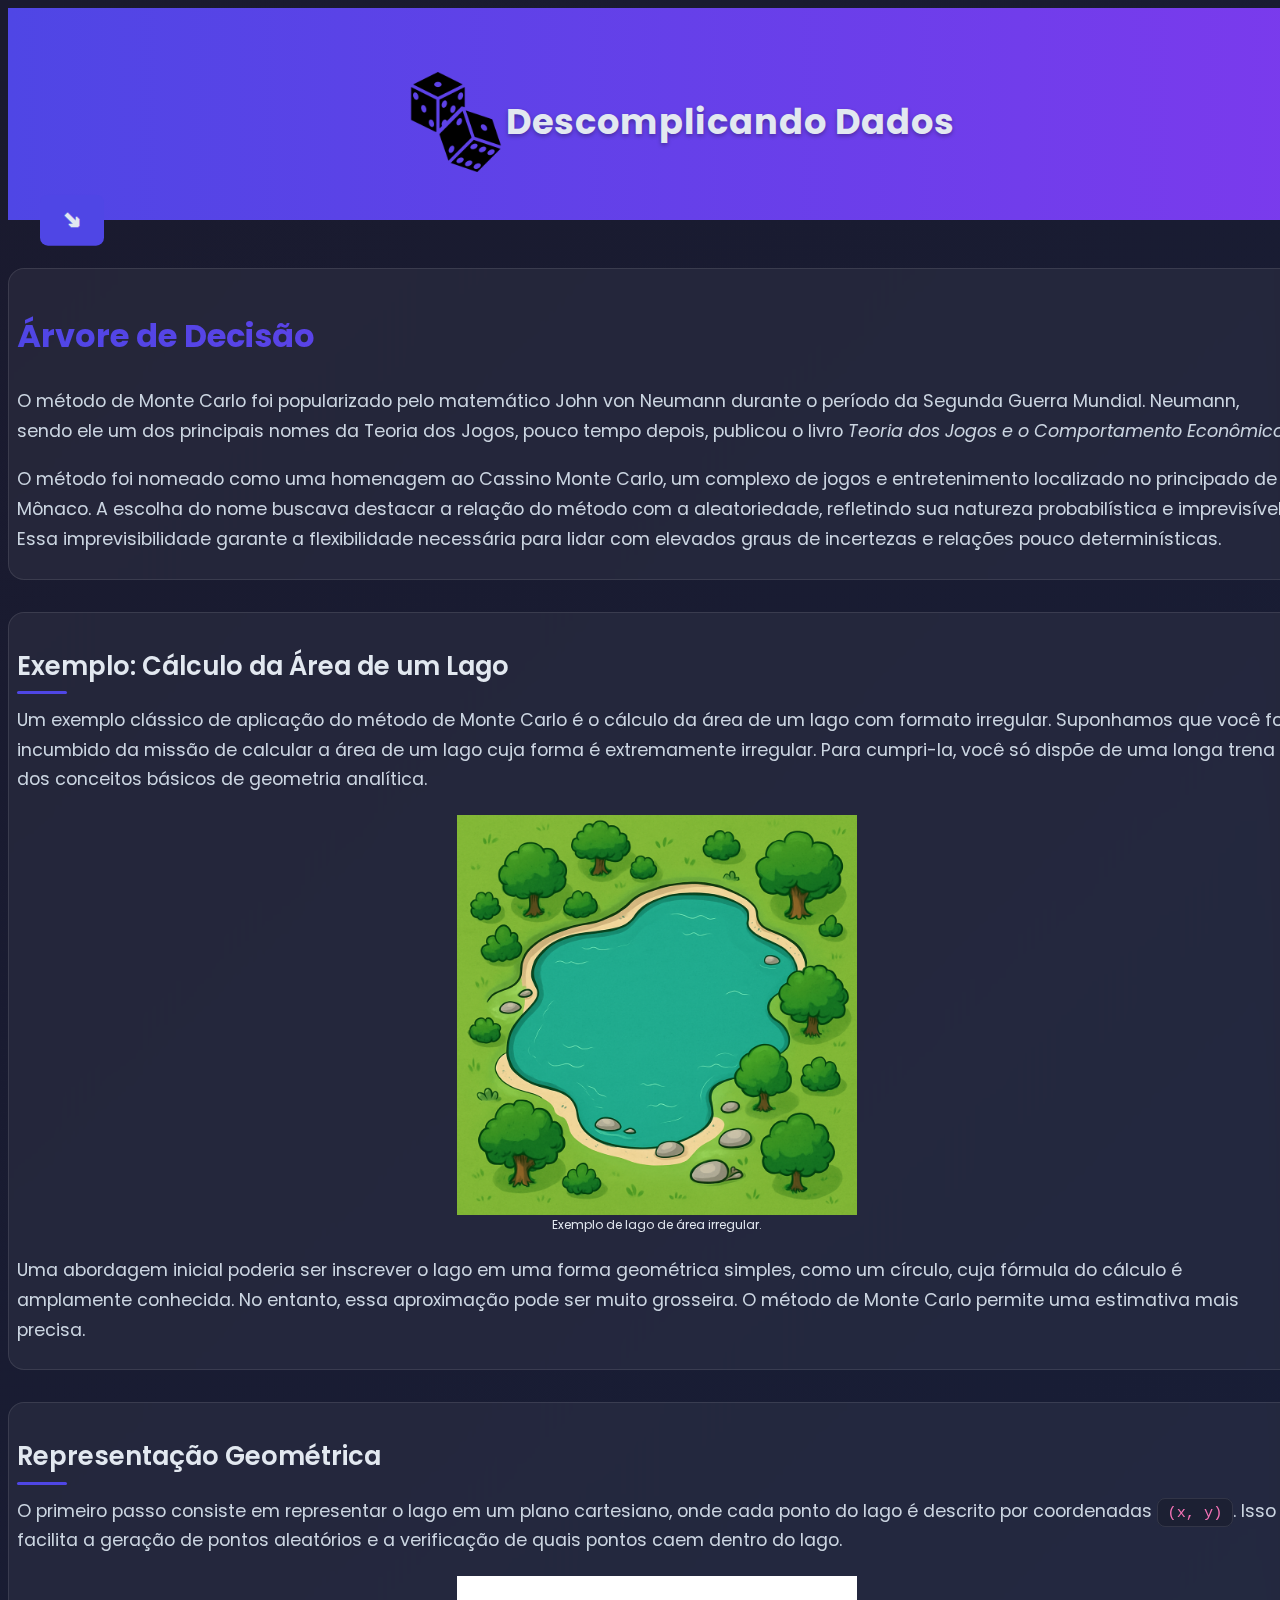
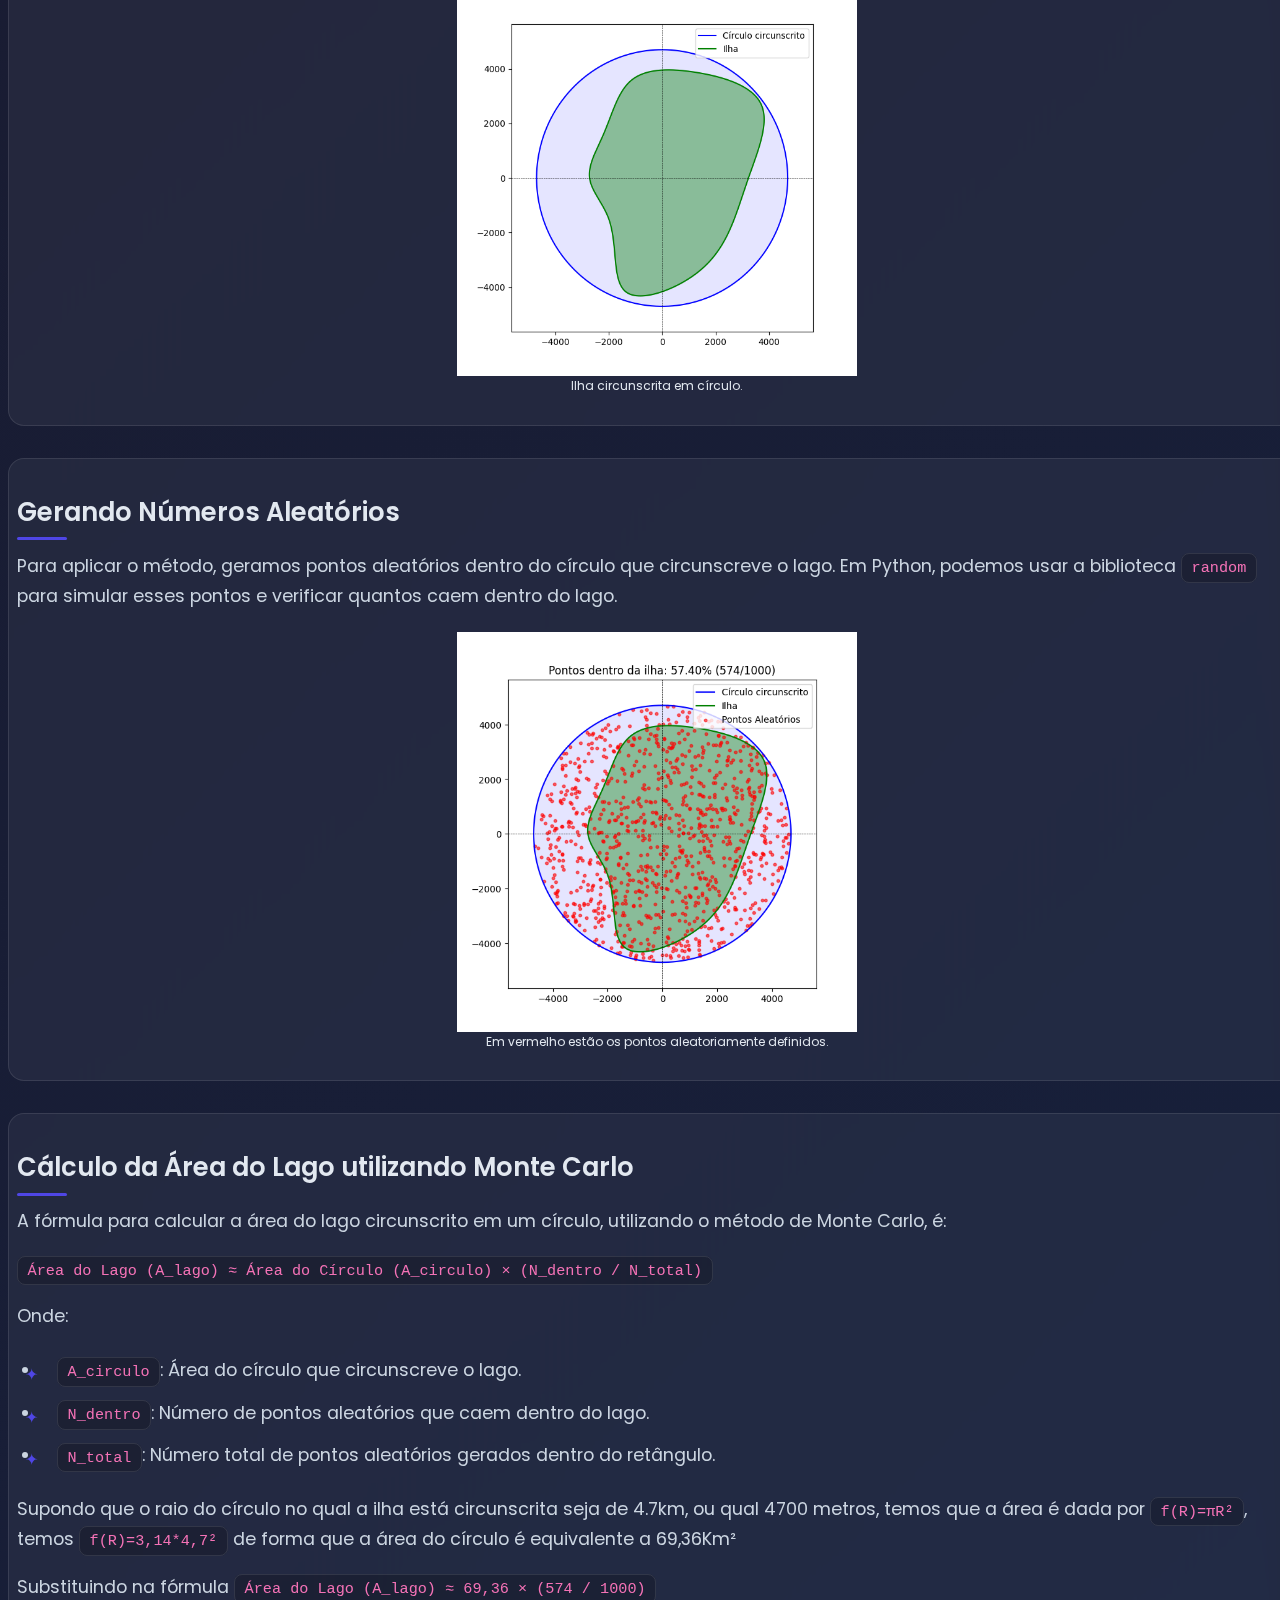
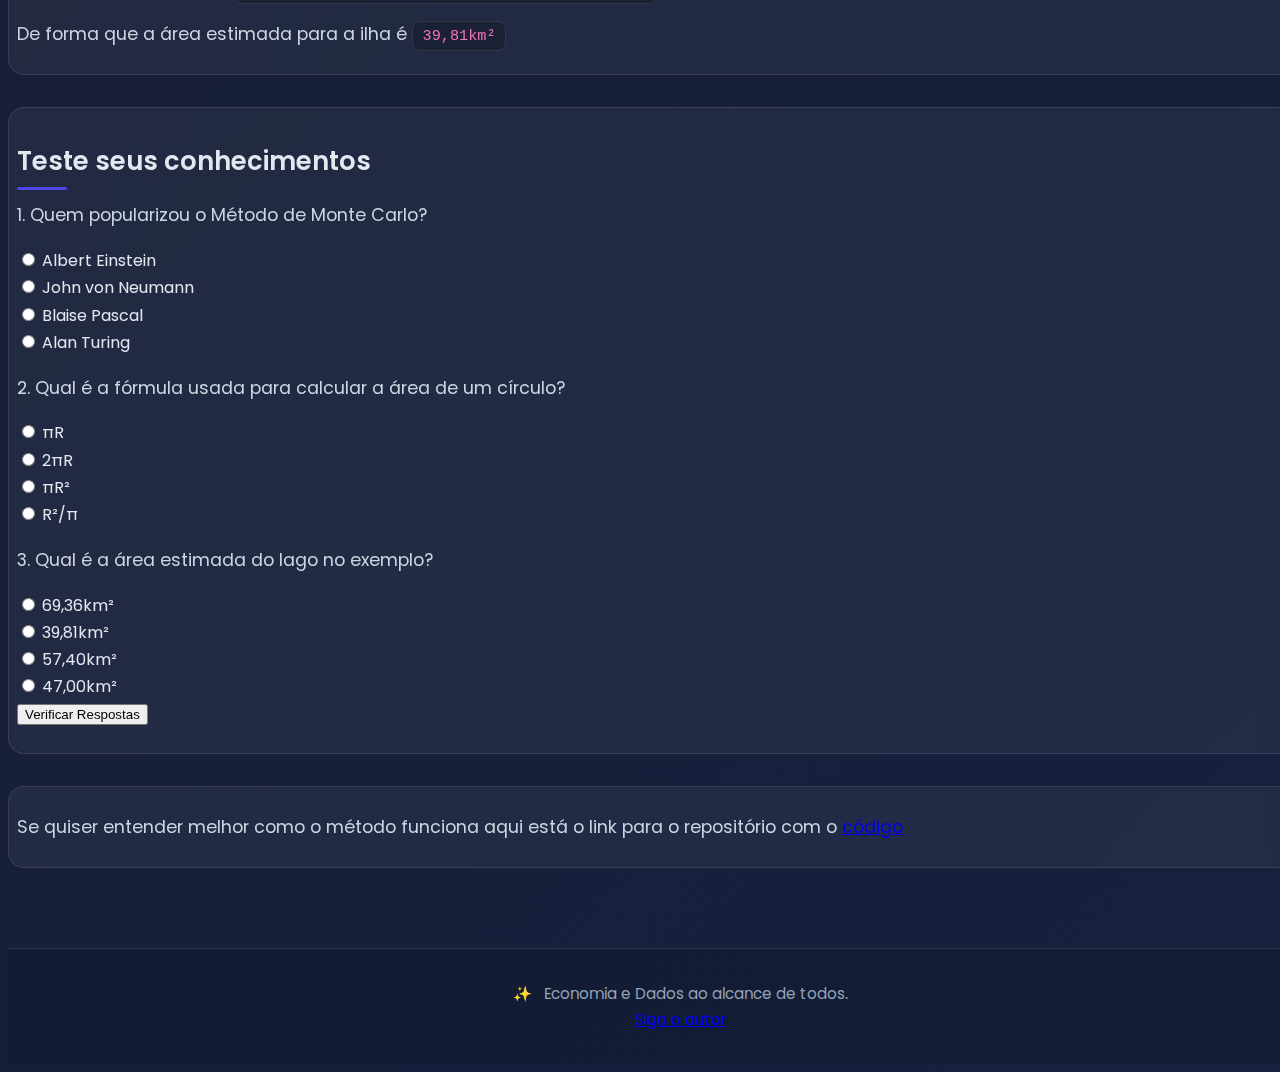
<file: dtree.html>
<!DOCTYPE html>
<html lang="en">
<head>
    <meta charset="UTF-8">
    <meta name="viewport" content="width=device-width, initial-scale=1.0">
    <title>Cálculo da Área do Lago</title>
    <link href="https://fonts.googleapis.com/css2?family=Poppins:wght@300;400;600;700&display=swap" rel="stylesheet">
<link rel="stylesheet" href="css.css">
</head>
<body>
<header>

    <div style="display: flex; justify-content: center; margin-top: 1rem;">
        <img src="img/logo/dados.png" width="100" height="100" alt="Logo">
        <div style="position: relative; top: 20px;">Descomplicando Dados</div>
    </div>
</header>
    <div style="position: relative; display: inline-block; z-index: 100;">
        <button class="chapter-btn" onclick="toggleDropdown()">🡾</button>
        <div class="dropdown" id="chapterDropdown">
	    <a href="https://mhsousa.github.io/descomplicandoDados/">Capítulo 1 - Método de Monte Carlo</a>
      <a href="https://mhsousa.github.io/descomplicandoDados/pca.html">Capítulo 2 - Principal Components Analisys (PCA)</a>
      <a href="https://mhsousa.github.io/descomplicandoDados/markov.html">Capítulo 3 - Cadeias de Markov</a>
      <a href="https://mhsousa.github.io/descomplicandoDados/dtree.html">Capítulo 4 - Árvore de Decisão</a>
      <a href="https://mhsousa.github.io/descomplicandoDados/log.html">Capítulo 5 - Regressão Logística</a>
        </div>
    </div>


<div class="container">
        <div class="card">
            <h3>Árvore de Decisão</h3>
            <p>O método de Monte Carlo foi popularizado pelo matemático John von Neumann durante o período da Segunda Guerra Mundial. Neumann, sendo ele um dos principais nomes da Teoria dos Jogos, pouco tempo depois, publicou o livro <em>Teoria dos Jogos e o Comportamento Econômico</em>.</p>
            <p>O método foi nomeado como uma homenagem ao Cassino Monte Carlo, um complexo de jogos e entretenimento localizado no principado de Mônaco. A escolha do nome buscava destacar a relação do método com a aleatoriedade, refletindo sua natureza probabilística e imprevisível. Essa imprevisibilidade garante a flexibilidade necessária para lidar com elevados graus de incertezas e relações pouco determinísticas.</p>
        </div>
        <div class="card">
            <h4>Exemplo: Cálculo da Área de um Lago</h4>
            <p>Um exemplo clássico de aplicação do método de Monte Carlo é o cálculo da área de um lago com formato irregular. Suponhamos que você foi incumbido da missão de calcular a área de um lago cuja forma é extremamente irregular. Para cumpri-la, você só dispõe de uma longa trena e dos conceitos básicos de geometria analítica. </p>
	<div class="imagecontainer">
		<img src="img/cap1_montecarlo/img1.png" width="400" height="400" alt="Logo">
	        <figcaption>Exemplo de lago de área irregular.</figcaption>
	</div>
            <p>Uma abordagem inicial poderia ser inscrever o lago em uma forma geométrica simples, como um círculo, cuja fórmula do cálculo é amplamente conhecida. No entanto, essa aproximação pode ser muito grosseira. O método de Monte Carlo permite uma estimativa mais precisa.</p>
        </div>
        <div class="card">
            <h4>Representação Geométrica</h4>
            <p>O primeiro passo consiste em representar o lago em um plano cartesiano, onde cada ponto do lago é descrito por coordenadas <code>(x, y)</code>. Isso facilita a geração de pontos aleatórios e a verificação de quais pontos caem dentro do lago.</p>
	<div class="imagecontainer">
		<img src="img/cap1_montecarlo/img2.png" width="400" height="400" alt="Logo">
	        <figcaption>Ilha circunscrita em círculo.</figcaption>
	</div>
        </div>
        <div class="card">
            <h4>Gerando Números Aleatórios</h4>
            <p>Para aplicar o método, geramos pontos aleatórios dentro do círculo que circunscreve o lago. Em Python, podemos usar a biblioteca <code>random</code> para simular esses pontos e verificar quantos caem dentro do lago.</p>
            <div class="imagecontainer">
		<img src="img/cap1_montecarlo/img3.png" width="400" height="400" alt="Logo">
	        <figcaption>Em vermelho estão os pontos aleatoriamente definidos.</figcaption>
		</div>

        </div>
        <div class="card">
            <h4>Cálculo da Área do Lago utilizando Monte Carlo</h4>
            <p>A fórmula para calcular a área do lago circunscrito em um círculo, utilizando o método de Monte Carlo, é:</p>
            <p>
                <code>Área do Lago (A_lago) ≈ Área do Círculo (A_circulo) × (N_dentro / N_total)</code>
            </p>
            <p>Onde:</p>
            <ul>
                <li><code>A_circulo</code>: Área do círculo que circunscreve o lago.</li>
                <li><code>N_dentro</code>: Número de pontos aleatórios que caem dentro do lago.</li>
                <li><code>N_total</code>: Número total de pontos aleatórios gerados dentro do retângulo.</li>
            </ul>
	    	<p>Supondo que o raio do círculo no qual a ilha está circunscrita seja de 4.7km, ou qual 4700 metros, temos que a área é dada por <code>f(R)=πR²</code>, temos <code>f(R)=3,14*4,7²</code> de forma que a área do círculo é equivalente a  69,36Km²</p>
		<p>Substituindo na fórmula <code>Área do Lago (A_lago) ≈ 69,36 × (574 / 1000)</code></p>
		<p>De forma que a área estimada para a ilha é <code>39,81km²</code></p>
        </div>
	        <!-- Quiz Section -->
        <div class="card">
            <h4>Teste seus conhecimentos</h4>
            <form id="quizForm">
                <div>
                    <p style="text-indent:0em;">1. Quem popularizou o Método de Monte Carlo?</p>
                    <label><input type="radio" name="q1" value="a"> Albert Einstein</label><br>
                    <label><input type="radio" name="q1" value="b"> John von Neumann</label><br>
                    <label><input type="radio" name="q1" value="c"> Blaise Pascal</label><br>
                    <label><input type="radio" name="q1" value="d"> Alan Turing</label>
                </div>
                <div>
                    <p style="text-indent:0em;">2. Qual é a fórmula usada para calcular a área de um círculo?</p>
                    <label><input type="radio" name="q2" value="a"> πR</label><br>
                    <label><input type="radio" name="q2" value="b"> 2πR</label><br>
                    <label><input type="radio" name="q2" value="c"> πR²</label><br>
                    <label><input type="radio" name="q2" value="d"> R²/π</label>
                </div>
                <div>
                    <p style="text-indent:0em;">3. Qual é a área estimada do lago no exemplo?</p>
                    <label><input type="radio" name="q3" value="a"> 69,36km²</label><br>
                    <label><input type="radio" name="q3" value="b"> 39,81km²</label><br>
                    <label><input type="radio" name="q3" value="c"> 57,40km²</label><br>
                    <label><input type="radio" name="q3" value="d"> 47,00km²</label>
                </div>
                <button type="button" onclick="checkAnswers()">Verificar Respostas</button>
            </form>
            <p id="quizResult"></p>
        </div>
<div class="card">
     
	<div>
	<p>Se quiser entender melhor como o método funciona aqui está o link para o repositório com o <a href="https://github.com/mhsousa/monteCarlo/tree/main"> código</a></p>
	</div>
        
</div>
    </div>
    <footer>
       Economia e Dados ao alcance de todos.
<div><a href="https://www.linkedin.com/in/mariohenrique97/">Siga o autor</a></div>
    </footer>
</body>
    <script>
       function toggleDropdown() {
    const dropdown = document.getElementById('chapterDropdown');
    dropdown.classList.toggle('active');
}

// Fechar o dropdown ao clicar fora
document.addEventListener('click', function(event) {
    const dropdown = document.getElementById('chapterDropdown');
    const button = document.querySelector('.chapter-btn');
    if (!dropdown.contains(event.target) && !button.contains(event.target)) {
        dropdown.classList.remove('active');
    }
});
 // Função para verificar respostas do quiz
    function checkAnswers() {
        const answers = {
            q1: 'b',
            q2: 'c',
            q3: 'b'
        };

        let score = 0;

        for (let question in answers) {
            const userAnswer = document.querySelector(`input[name="${question}"]:checked`);
            if (userAnswer && userAnswer.value === answers[question]) {
                score++;
            }
        }

        document.getElementById('quizResult').textContent = `Você acertou ${score} de 3 perguntas.`;
    }
    </script>
</html>
</file>
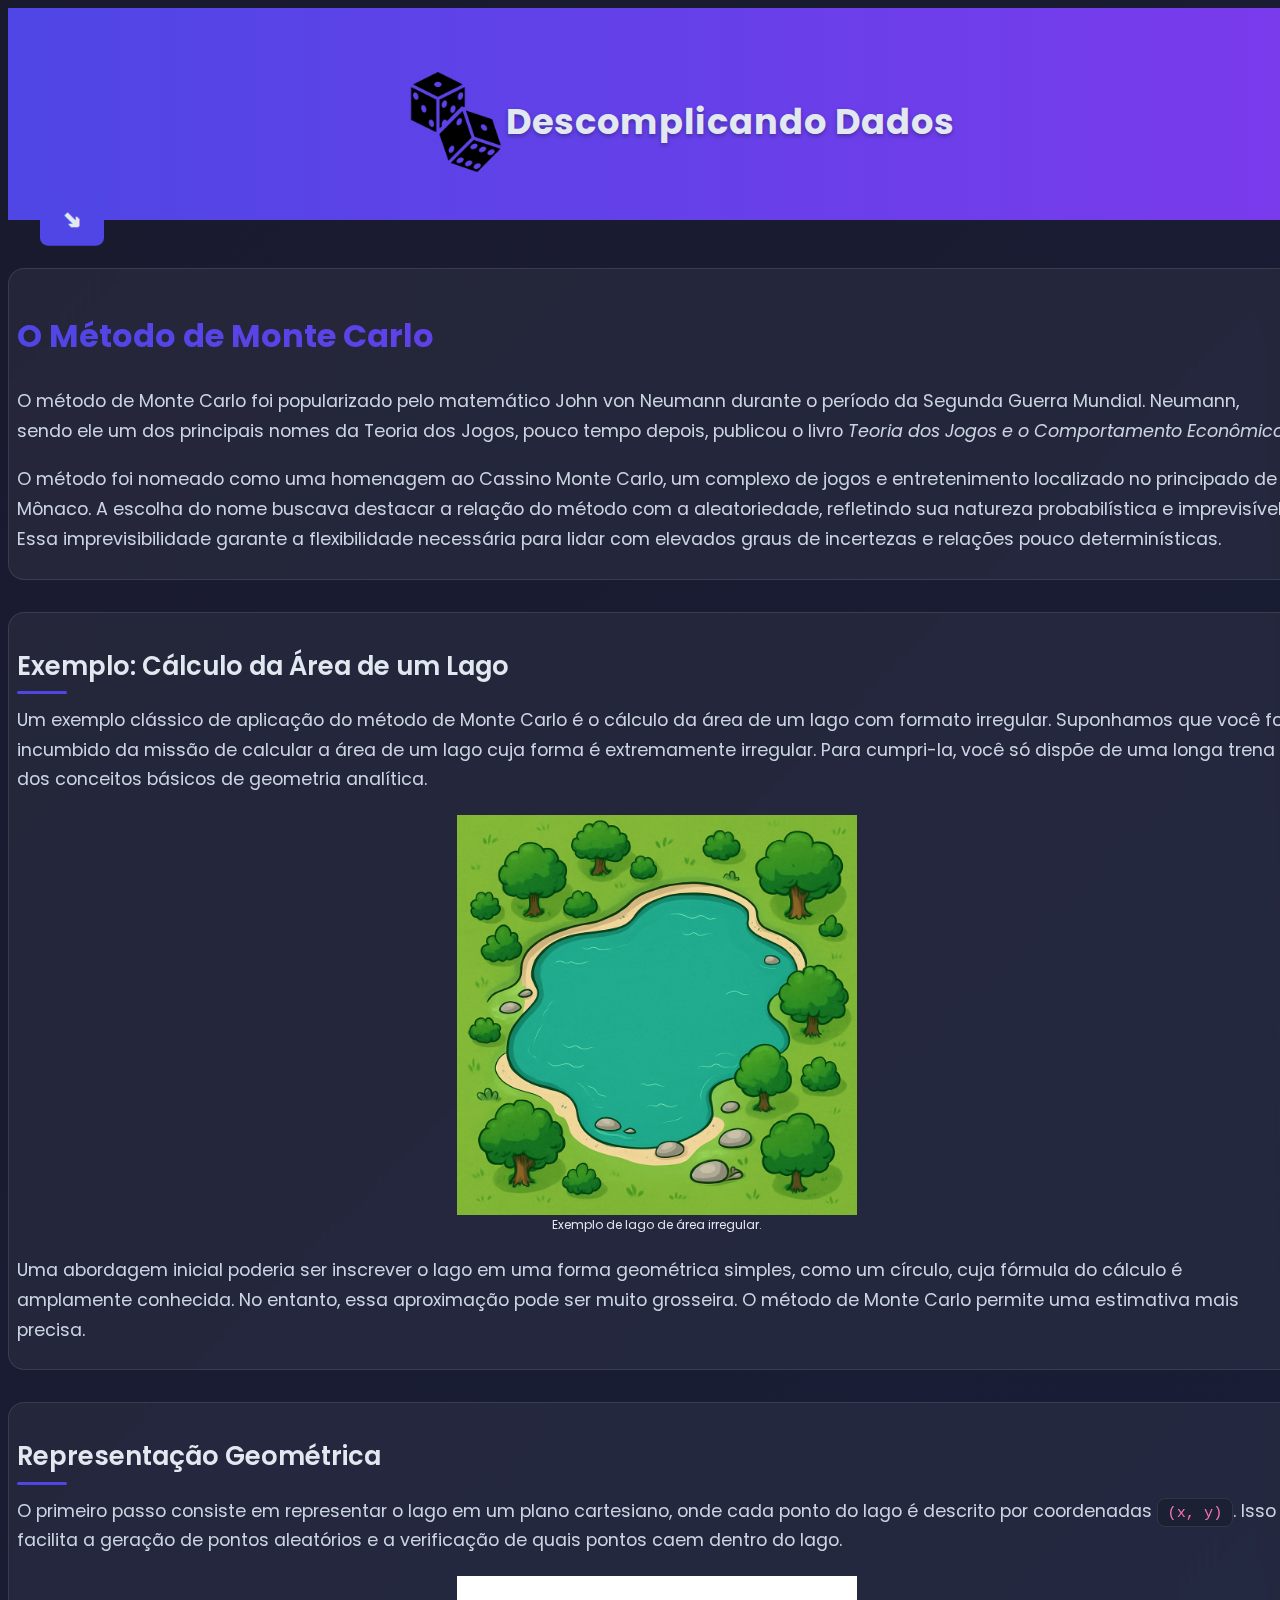
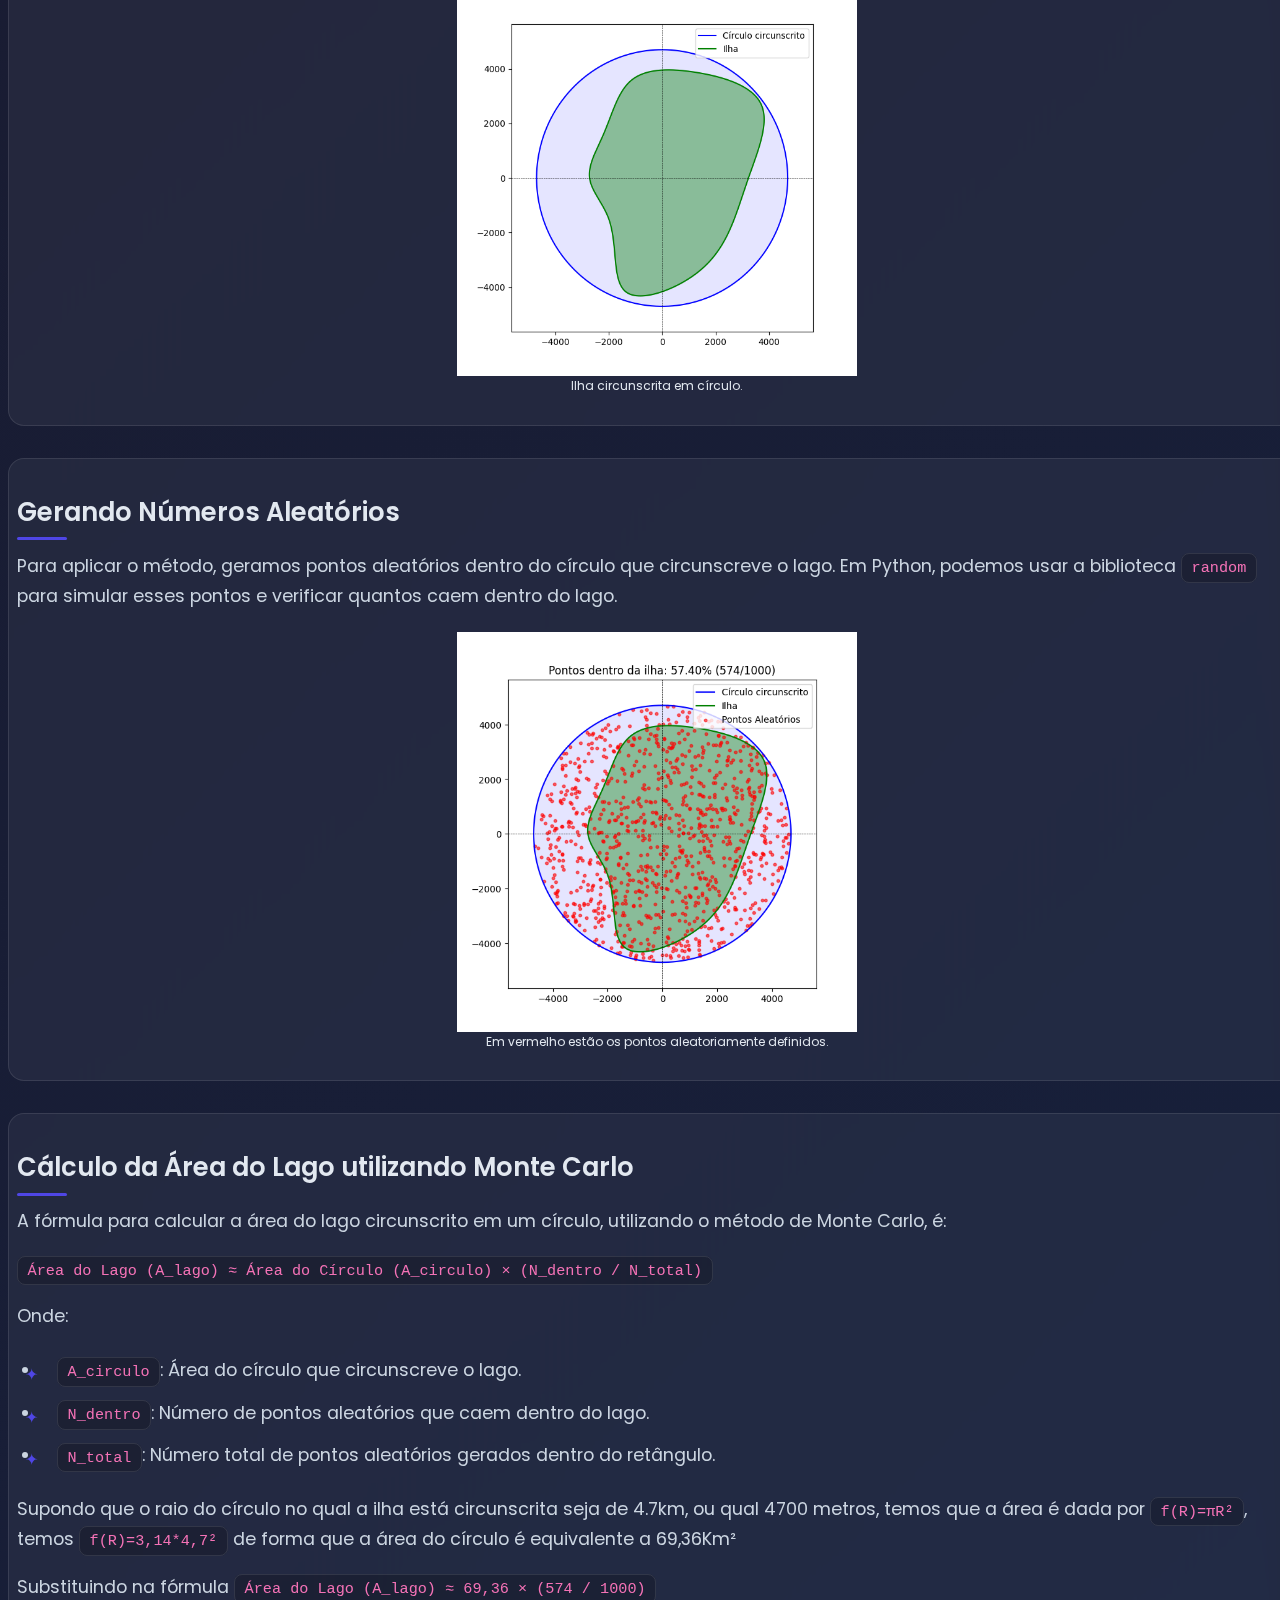
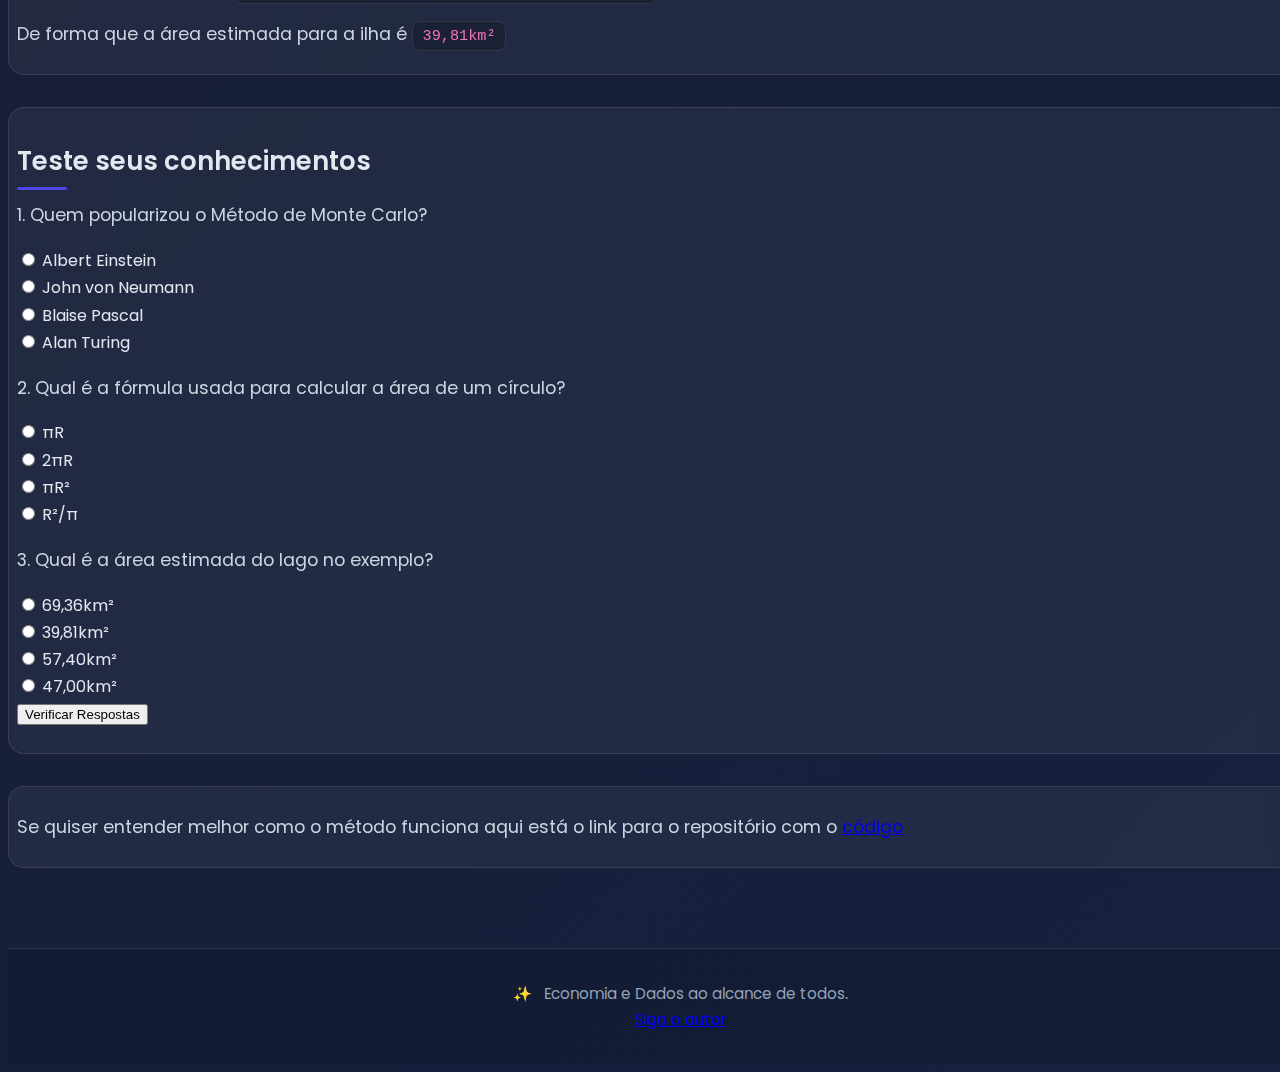
<file: log.html>
<!DOCTYPE html>
<html lang="en">
<head>
    <meta charset="UTF-8">
    <meta name="viewport" content="width=device-width, initial-scale=1.0">
    <title>Cálculo da Área do Lago</title>
    <link href="https://fonts.googleapis.com/css2?family=Poppins:wght@300;400;600;700&display=swap" rel="stylesheet">
<link rel="stylesheet" href="css.css">
</head>
<body>
<header>

    <div style="display: flex; justify-content: center; margin-top: 1rem;">
        <img src="img/logo/dados.png" width="100" height="100" alt="Logo">
        <div style="position: relative; top: 20px;">Descomplicando Dados</div>
    </div>
</header>
    <div style="position: relative; display: inline-block; z-index: 100;">
        <button class="chapter-btn" onclick="toggleDropdown()">🡾</button>
        <div class="dropdown" id="chapterDropdown">
	    <a href="https://mhsousa.github.io/descomplicandoDados/">Capítulo 1 - Método de Monte Carlo</a>
      <a href="https://mhsousa.github.io/descomplicandoDados/pca.html">Capítulo 2 - Principal Components Analisys (PCA)</a>
      <a href="https://mhsousa.github.io/descomplicandoDados/markov.html">Capítulo 3 - Cadeias de Markov</a>
      <a href="https://mhsousa.github.io/descomplicandoDados/dtree.html">Capítulo 4 - Árvore de Decisão</a>
      <a href="https://mhsousa.github.io/descomplicandoDados/log.html">Capítulo 5 - Regressão Logística</a>
        </div>
    </div>


<div class="container">
        <div class="card">
            <h3>O Método de Monte Carlo</h3>
            <p>O método de Monte Carlo foi popularizado pelo matemático John von Neumann durante o período da Segunda Guerra Mundial. Neumann, sendo ele um dos principais nomes da Teoria dos Jogos, pouco tempo depois, publicou o livro <em>Teoria dos Jogos e o Comportamento Econômico</em>.</p>
            <p>O método foi nomeado como uma homenagem ao Cassino Monte Carlo, um complexo de jogos e entretenimento localizado no principado de Mônaco. A escolha do nome buscava destacar a relação do método com a aleatoriedade, refletindo sua natureza probabilística e imprevisível. Essa imprevisibilidade garante a flexibilidade necessária para lidar com elevados graus de incertezas e relações pouco determinísticas.</p>
        </div>
        <div class="card">
            <h4>Exemplo: Cálculo da Área de um Lago</h4>
            <p>Um exemplo clássico de aplicação do método de Monte Carlo é o cálculo da área de um lago com formato irregular. Suponhamos que você foi incumbido da missão de calcular a área de um lago cuja forma é extremamente irregular. Para cumpri-la, você só dispõe de uma longa trena e dos conceitos básicos de geometria analítica. </p>
	<div class="imagecontainer">
		<img src="img/cap1_montecarlo/img1.png" width="400" height="400" alt="Logo">
	        <figcaption>Exemplo de lago de área irregular.</figcaption>
	</div>
            <p>Uma abordagem inicial poderia ser inscrever o lago em uma forma geométrica simples, como um círculo, cuja fórmula do cálculo é amplamente conhecida. No entanto, essa aproximação pode ser muito grosseira. O método de Monte Carlo permite uma estimativa mais precisa.</p>
        </div>
        <div class="card">
            <h4>Representação Geométrica</h4>
            <p>O primeiro passo consiste em representar o lago em um plano cartesiano, onde cada ponto do lago é descrito por coordenadas <code>(x, y)</code>. Isso facilita a geração de pontos aleatórios e a verificação de quais pontos caem dentro do lago.</p>
	<div class="imagecontainer">
		<img src="img/cap1_montecarlo/img2.png" width="400" height="400" alt="Logo">
	        <figcaption>Ilha circunscrita em círculo.</figcaption>
	</div>
        </div>
        <div class="card">
            <h4>Gerando Números Aleatórios</h4>
            <p>Para aplicar o método, geramos pontos aleatórios dentro do círculo que circunscreve o lago. Em Python, podemos usar a biblioteca <code>random</code> para simular esses pontos e verificar quantos caem dentro do lago.</p>
            <div class="imagecontainer">
		<img src="img/cap1_montecarlo/img3.png" width="400" height="400" alt="Logo">
	        <figcaption>Em vermelho estão os pontos aleatoriamente definidos.</figcaption>
		</div>

        </div>
        <div class="card">
            <h4>Cálculo da Área do Lago utilizando Monte Carlo</h4>
            <p>A fórmula para calcular a área do lago circunscrito em um círculo, utilizando o método de Monte Carlo, é:</p>
            <p>
                <code>Área do Lago (A_lago) ≈ Área do Círculo (A_circulo) × (N_dentro / N_total)</code>
            </p>
            <p>Onde:</p>
            <ul>
                <li><code>A_circulo</code>: Área do círculo que circunscreve o lago.</li>
                <li><code>N_dentro</code>: Número de pontos aleatórios que caem dentro do lago.</li>
                <li><code>N_total</code>: Número total de pontos aleatórios gerados dentro do retângulo.</li>
            </ul>
	    	<p>Supondo que o raio do círculo no qual a ilha está circunscrita seja de 4.7km, ou qual 4700 metros, temos que a área é dada por <code>f(R)=πR²</code>, temos <code>f(R)=3,14*4,7²</code> de forma que a área do círculo é equivalente a  69,36Km²</p>
		<p>Substituindo na fórmula <code>Área do Lago (A_lago) ≈ 69,36 × (574 / 1000)</code></p>
		<p>De forma que a área estimada para a ilha é <code>39,81km²</code></p>
        </div>
	        <!-- Quiz Section -->
        <div class="card">
            <h4>Teste seus conhecimentos</h4>
            <form id="quizForm">
                <div>
                    <p style="text-indent:0em;">1. Quem popularizou o Método de Monte Carlo?</p>
                    <label><input type="radio" name="q1" value="a"> Albert Einstein</label><br>
                    <label><input type="radio" name="q1" value="b"> John von Neumann</label><br>
                    <label><input type="radio" name="q1" value="c"> Blaise Pascal</label><br>
                    <label><input type="radio" name="q1" value="d"> Alan Turing</label>
                </div>
                <div>
                    <p style="text-indent:0em;">2. Qual é a fórmula usada para calcular a área de um círculo?</p>
                    <label><input type="radio" name="q2" value="a"> πR</label><br>
                    <label><input type="radio" name="q2" value="b"> 2πR</label><br>
                    <label><input type="radio" name="q2" value="c"> πR²</label><br>
                    <label><input type="radio" name="q2" value="d"> R²/π</label>
                </div>
                <div>
                    <p style="text-indent:0em;">3. Qual é a área estimada do lago no exemplo?</p>
                    <label><input type="radio" name="q3" value="a"> 69,36km²</label><br>
                    <label><input type="radio" name="q3" value="b"> 39,81km²</label><br>
                    <label><input type="radio" name="q3" value="c"> 57,40km²</label><br>
                    <label><input type="radio" name="q3" value="d"> 47,00km²</label>
                </div>
                <button type="button" onclick="checkAnswers()">Verificar Respostas</button>
            </form>
            <p id="quizResult"></p>
        </div>
<div class="card">
     
	<div>
	<p>Se quiser entender melhor como o método funciona aqui está o link para o repositório com o <a href="https://github.com/mhsousa/monteCarlo/tree/main"> código</a></p>
	</div>
        
</div>
    </div>
    <footer>
       Economia e Dados ao alcance de todos.
<div><a href="https://www.linkedin.com/in/mariohenrique97/">Siga o autor</a></div>
    </footer>
</body>
    <script>
       function toggleDropdown() {
    const dropdown = document.getElementById('chapterDropdown');
    dropdown.classList.toggle('active');
}

// Fechar o dropdown ao clicar fora
document.addEventListener('click', function(event) {
    const dropdown = document.getElementById('chapterDropdown');
    const button = document.querySelector('.chapter-btn');
    if (!dropdown.contains(event.target) && !button.contains(event.target)) {
        dropdown.classList.remove('active');
    }
});
 // Função para verificar respostas do quiz
    function checkAnswers() {
        const answers = {
            q1: 'b',
            q2: 'c',
            q3: 'b'
        };

        let score = 0;

        for (let question in answers) {
            const userAnswer = document.querySelector(`input[name="${question}"]:checked`);
            if (userAnswer && userAnswer.value === answers[question]) {
                score++;
            }
        }

        document.getElementById('quizResult').textContent = `Você acertou ${score} de 3 perguntas.`;
    }
    </script>
</html>
</file>
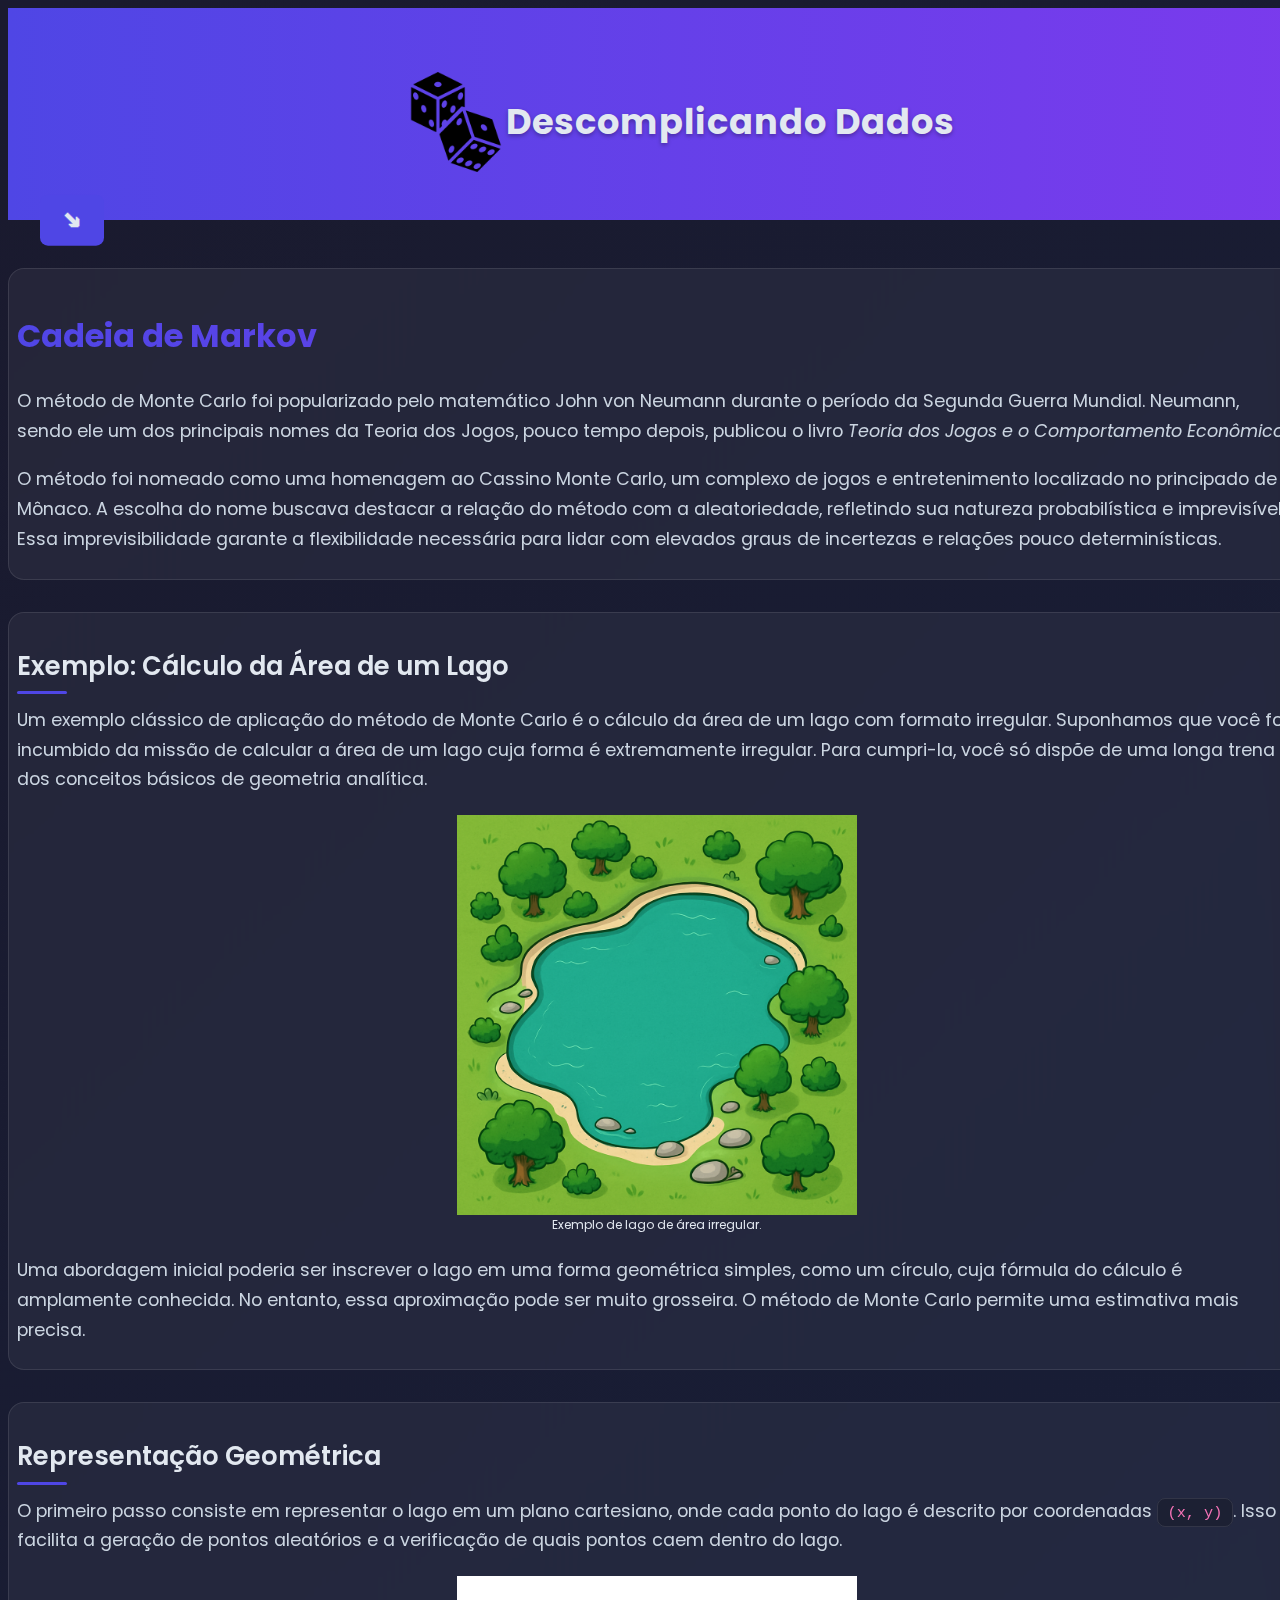
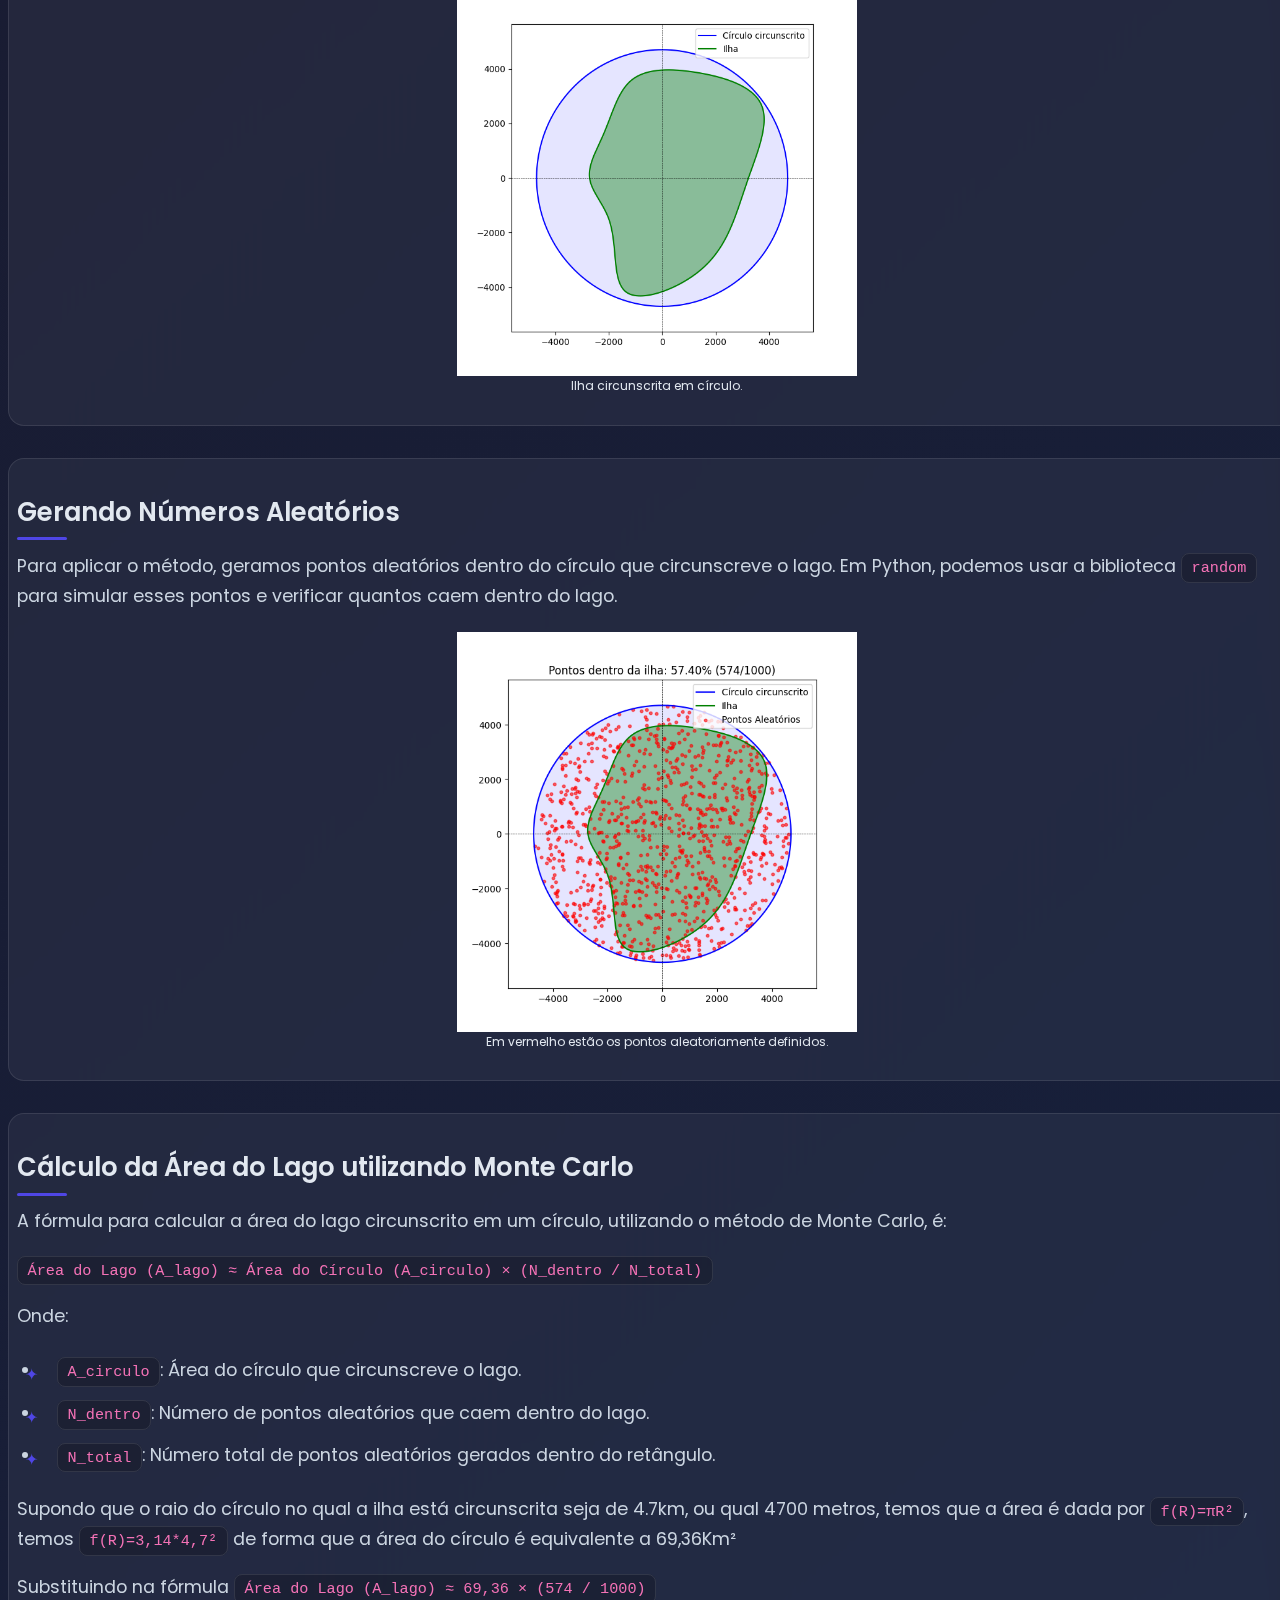
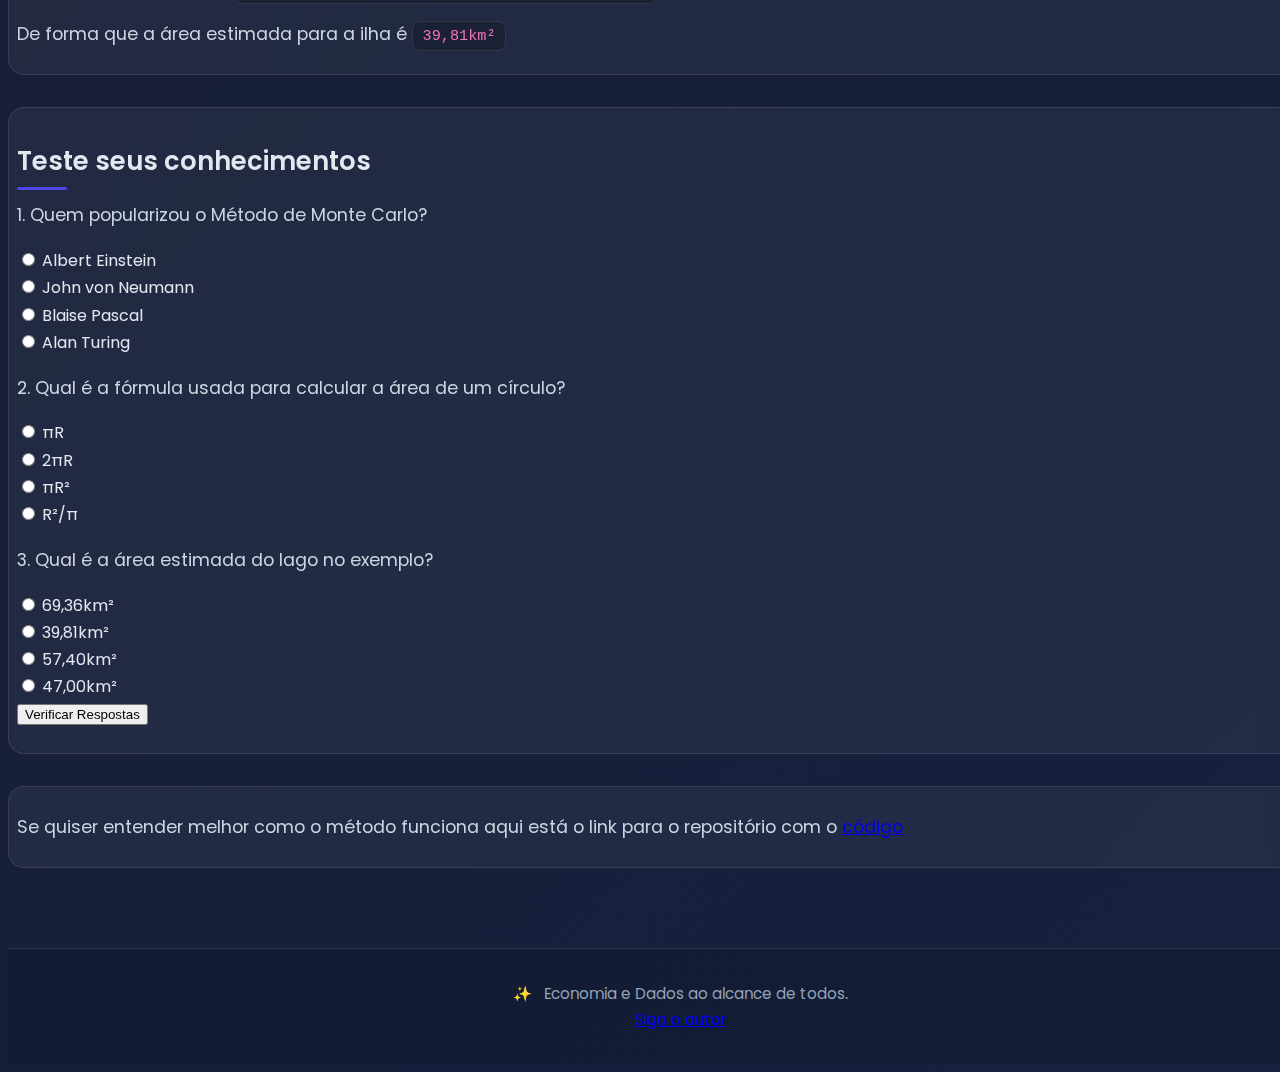
<file: markov.html>
<!DOCTYPE html>
<html lang="en">
<head>
    <meta charset="UTF-8">
    <meta name="viewport" content="width=device-width, initial-scale=1.0">
    <title>Cálculo da Área do Lago</title>
    <link href="https://fonts.googleapis.com/css2?family=Poppins:wght@300;400;600;700&display=swap" rel="stylesheet">
<link rel="stylesheet" href="css.css">
</head>
<body>
<header>

    <div style="display: flex; justify-content: center; margin-top: 1rem;">
        <img src="img/logo/dados.png" width="100" height="100" alt="Logo">
        <div style="position: relative; top: 20px;">Descomplicando Dados</div>
    </div>
</header>
    <div style="position: relative; display: inline-block; z-index: 100;">
        <button class="chapter-btn" onclick="toggleDropdown()">🡾</button>
        <div class="dropdown" id="chapterDropdown">
	    <a href="https://mhsousa.github.io/descomplicandoDados/">Capítulo 1 - Método de Monte Carlo</a>
      <a href="https://mhsousa.github.io/descomplicandoDados/pca.html">Capítulo 2 - Principal Components Analisys (PCA)</a>
      <a href="https://mhsousa.github.io/descomplicandoDados/markov.html">Capítulo 3 - Cadeias de Markov</a>
      <a href="https://mhsousa.github.io/descomplicandoDados/dtree.html">Capítulo 4 - Árvore de Decisão</a>
      <a href="https://mhsousa.github.io/descomplicandoDados/log.html">Capítulo 5 - Regressão Logística</a>
        </div>
    </div>


<div class="container">
        <div class="card">
            <h3>Cadeia de Markov</h3>
            <p>O método de Monte Carlo foi popularizado pelo matemático John von Neumann durante o período da Segunda Guerra Mundial. Neumann, sendo ele um dos principais nomes da Teoria dos Jogos, pouco tempo depois, publicou o livro <em>Teoria dos Jogos e o Comportamento Econômico</em>.</p>
            <p>O método foi nomeado como uma homenagem ao Cassino Monte Carlo, um complexo de jogos e entretenimento localizado no principado de Mônaco. A escolha do nome buscava destacar a relação do método com a aleatoriedade, refletindo sua natureza probabilística e imprevisível. Essa imprevisibilidade garante a flexibilidade necessária para lidar com elevados graus de incertezas e relações pouco determinísticas.</p>
        </div>
        <div class="card">
            <h4>Exemplo: Cálculo da Área de um Lago</h4>
            <p>Um exemplo clássico de aplicação do método de Monte Carlo é o cálculo da área de um lago com formato irregular. Suponhamos que você foi incumbido da missão de calcular a área de um lago cuja forma é extremamente irregular. Para cumpri-la, você só dispõe de uma longa trena e dos conceitos básicos de geometria analítica. </p>
	<div class="imagecontainer">
		<img src="img/cap1_montecarlo/img1.png" width="400" height="400" alt="Logo">
	        <figcaption>Exemplo de lago de área irregular.</figcaption>
	</div>
            <p>Uma abordagem inicial poderia ser inscrever o lago em uma forma geométrica simples, como um círculo, cuja fórmula do cálculo é amplamente conhecida. No entanto, essa aproximação pode ser muito grosseira. O método de Monte Carlo permite uma estimativa mais precisa.</p>
        </div>
        <div class="card">
            <h4>Representação Geométrica</h4>
            <p>O primeiro passo consiste em representar o lago em um plano cartesiano, onde cada ponto do lago é descrito por coordenadas <code>(x, y)</code>. Isso facilita a geração de pontos aleatórios e a verificação de quais pontos caem dentro do lago.</p>
	<div class="imagecontainer">
		<img src="img/cap1_montecarlo/img2.png" width="400" height="400" alt="Logo">
	        <figcaption>Ilha circunscrita em círculo.</figcaption>
	</div>
        </div>
        <div class="card">
            <h4>Gerando Números Aleatórios</h4>
            <p>Para aplicar o método, geramos pontos aleatórios dentro do círculo que circunscreve o lago. Em Python, podemos usar a biblioteca <code>random</code> para simular esses pontos e verificar quantos caem dentro do lago.</p>
            <div class="imagecontainer">
		<img src="img/cap1_montecarlo/img3.png" width="400" height="400" alt="Logo">
	        <figcaption>Em vermelho estão os pontos aleatoriamente definidos.</figcaption>
		</div>

        </div>
        <div class="card">
            <h4>Cálculo da Área do Lago utilizando Monte Carlo</h4>
            <p>A fórmula para calcular a área do lago circunscrito em um círculo, utilizando o método de Monte Carlo, é:</p>
            <p>
                <code>Área do Lago (A_lago) ≈ Área do Círculo (A_circulo) × (N_dentro / N_total)</code>
            </p>
            <p>Onde:</p>
            <ul>
                <li><code>A_circulo</code>: Área do círculo que circunscreve o lago.</li>
                <li><code>N_dentro</code>: Número de pontos aleatórios que caem dentro do lago.</li>
                <li><code>N_total</code>: Número total de pontos aleatórios gerados dentro do retângulo.</li>
            </ul>
	    	<p>Supondo que o raio do círculo no qual a ilha está circunscrita seja de 4.7km, ou qual 4700 metros, temos que a área é dada por <code>f(R)=πR²</code>, temos <code>f(R)=3,14*4,7²</code> de forma que a área do círculo é equivalente a  69,36Km²</p>
		<p>Substituindo na fórmula <code>Área do Lago (A_lago) ≈ 69,36 × (574 / 1000)</code></p>
		<p>De forma que a área estimada para a ilha é <code>39,81km²</code></p>
        </div>
	        <!-- Quiz Section -->
        <div class="card">
            <h4>Teste seus conhecimentos</h4>
            <form id="quizForm">
                <div>
                    <p style="text-indent:0em;">1. Quem popularizou o Método de Monte Carlo?</p>
                    <label><input type="radio" name="q1" value="a"> Albert Einstein</label><br>
                    <label><input type="radio" name="q1" value="b"> John von Neumann</label><br>
                    <label><input type="radio" name="q1" value="c"> Blaise Pascal</label><br>
                    <label><input type="radio" name="q1" value="d"> Alan Turing</label>
                </div>
                <div>
                    <p style="text-indent:0em;">2. Qual é a fórmula usada para calcular a área de um círculo?</p>
                    <label><input type="radio" name="q2" value="a"> πR</label><br>
                    <label><input type="radio" name="q2" value="b"> 2πR</label><br>
                    <label><input type="radio" name="q2" value="c"> πR²</label><br>
                    <label><input type="radio" name="q2" value="d"> R²/π</label>
                </div>
                <div>
                    <p style="text-indent:0em;">3. Qual é a área estimada do lago no exemplo?</p>
                    <label><input type="radio" name="q3" value="a"> 69,36km²</label><br>
                    <label><input type="radio" name="q3" value="b"> 39,81km²</label><br>
                    <label><input type="radio" name="q3" value="c"> 57,40km²</label><br>
                    <label><input type="radio" name="q3" value="d"> 47,00km²</label>
                </div>
                <button type="button" onclick="checkAnswers()">Verificar Respostas</button>
            </form>
            <p id="quizResult"></p>
        </div>
<div class="card">
     
	<div>
	<p>Se quiser entender melhor como o método funciona aqui está o link para o repositório com o <a href="https://github.com/mhsousa/monteCarlo/tree/main"> código</a></p>
	</div>
        
</div>
    </div>
    <footer>
       Economia e Dados ao alcance de todos.
<div><a href="https://www.linkedin.com/in/mariohenrique97/">Siga o autor</a></div>
    </footer>
</body>
    <script>
       function toggleDropdown() {
    const dropdown = document.getElementById('chapterDropdown');
    dropdown.classList.toggle('active');
}

// Fechar o dropdown ao clicar fora
document.addEventListener('click', function(event) {
    const dropdown = document.getElementById('chapterDropdown');
    const button = document.querySelector('.chapter-btn');
    if (!dropdown.contains(event.target) && !button.contains(event.target)) {
        dropdown.classList.remove('active');
    }
});
 // Função para verificar respostas do quiz
    function checkAnswers() {
        const answers = {
            q1: 'b',
            q2: 'c',
            q3: 'b'
        };

        let score = 0;

        for (let question in answers) {
            const userAnswer = document.querySelector(`input[name="${question}"]:checked`);
            if (userAnswer && userAnswer.value === answers[question]) {
                score++;
            }
        }

        document.getElementById('quizResult').textContent = `Você acertou ${score} de 3 perguntas.`;
    }
    </script>
</html>
</file>
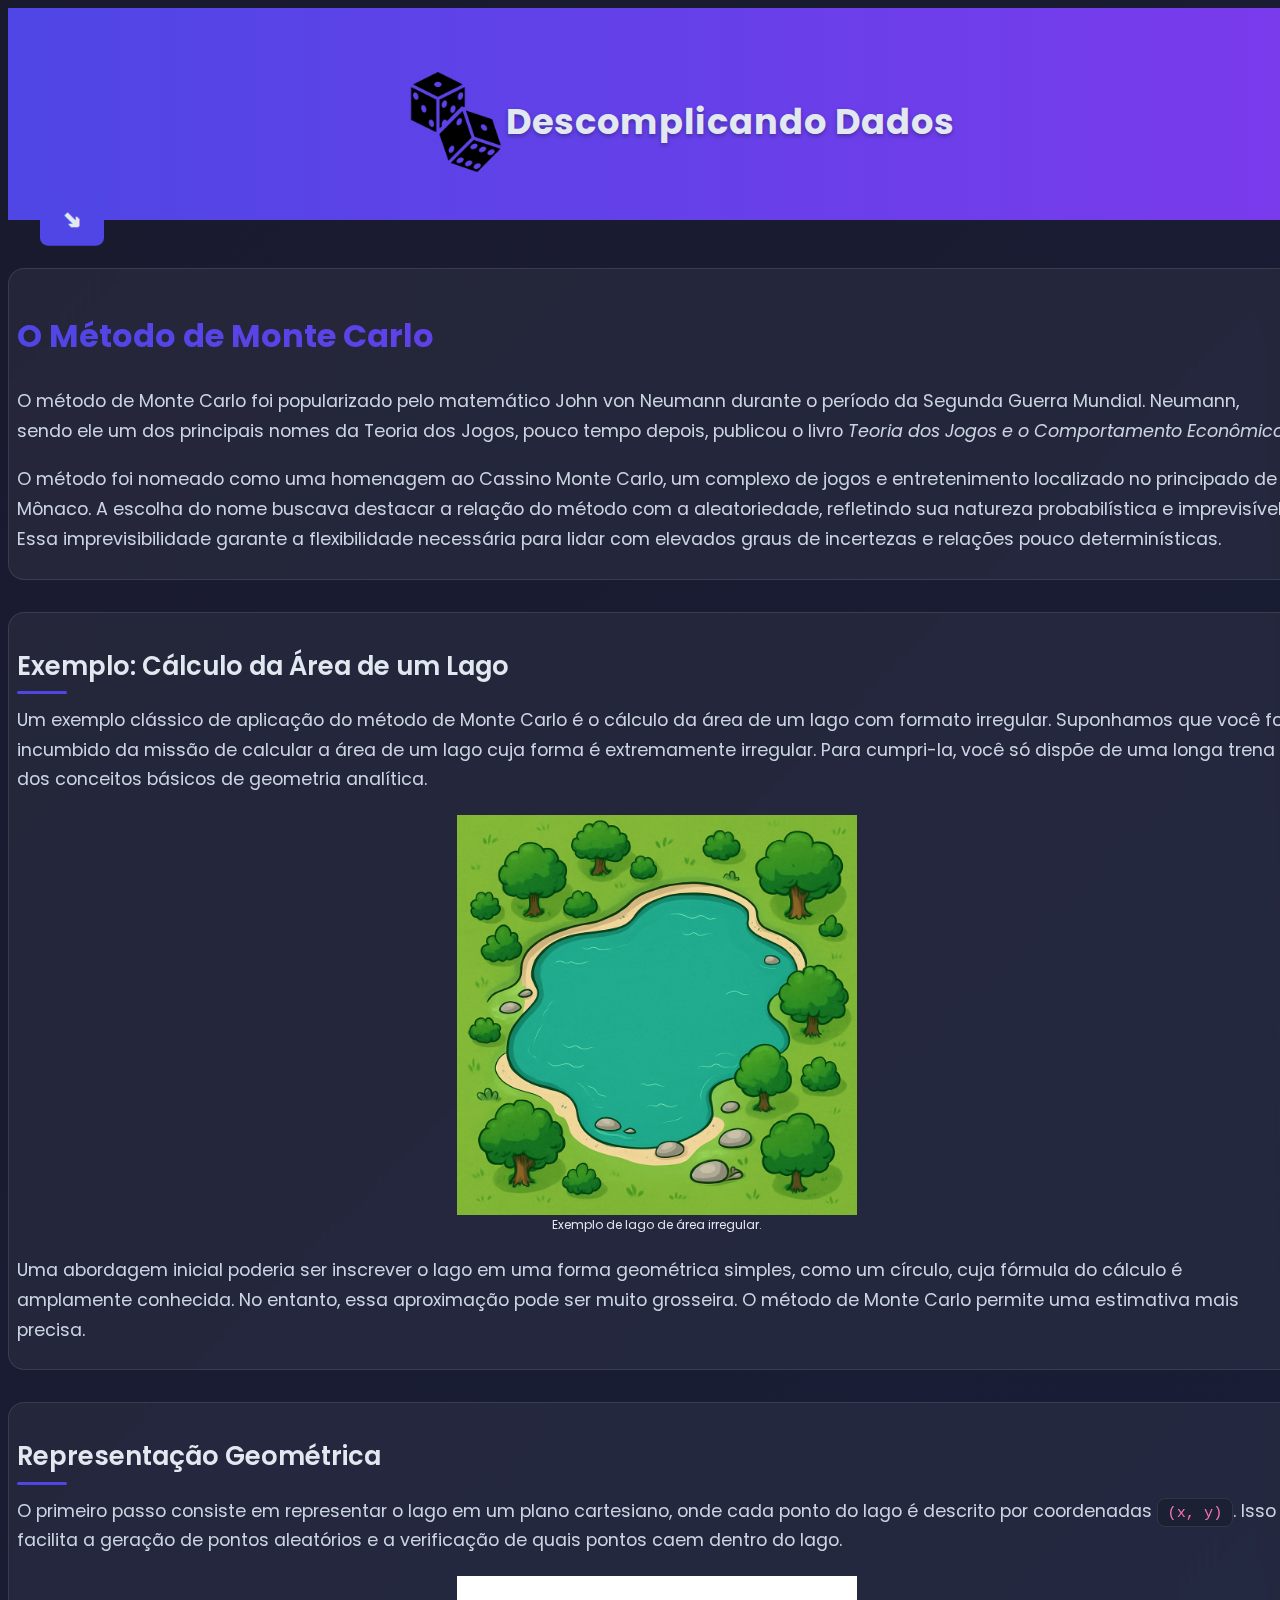
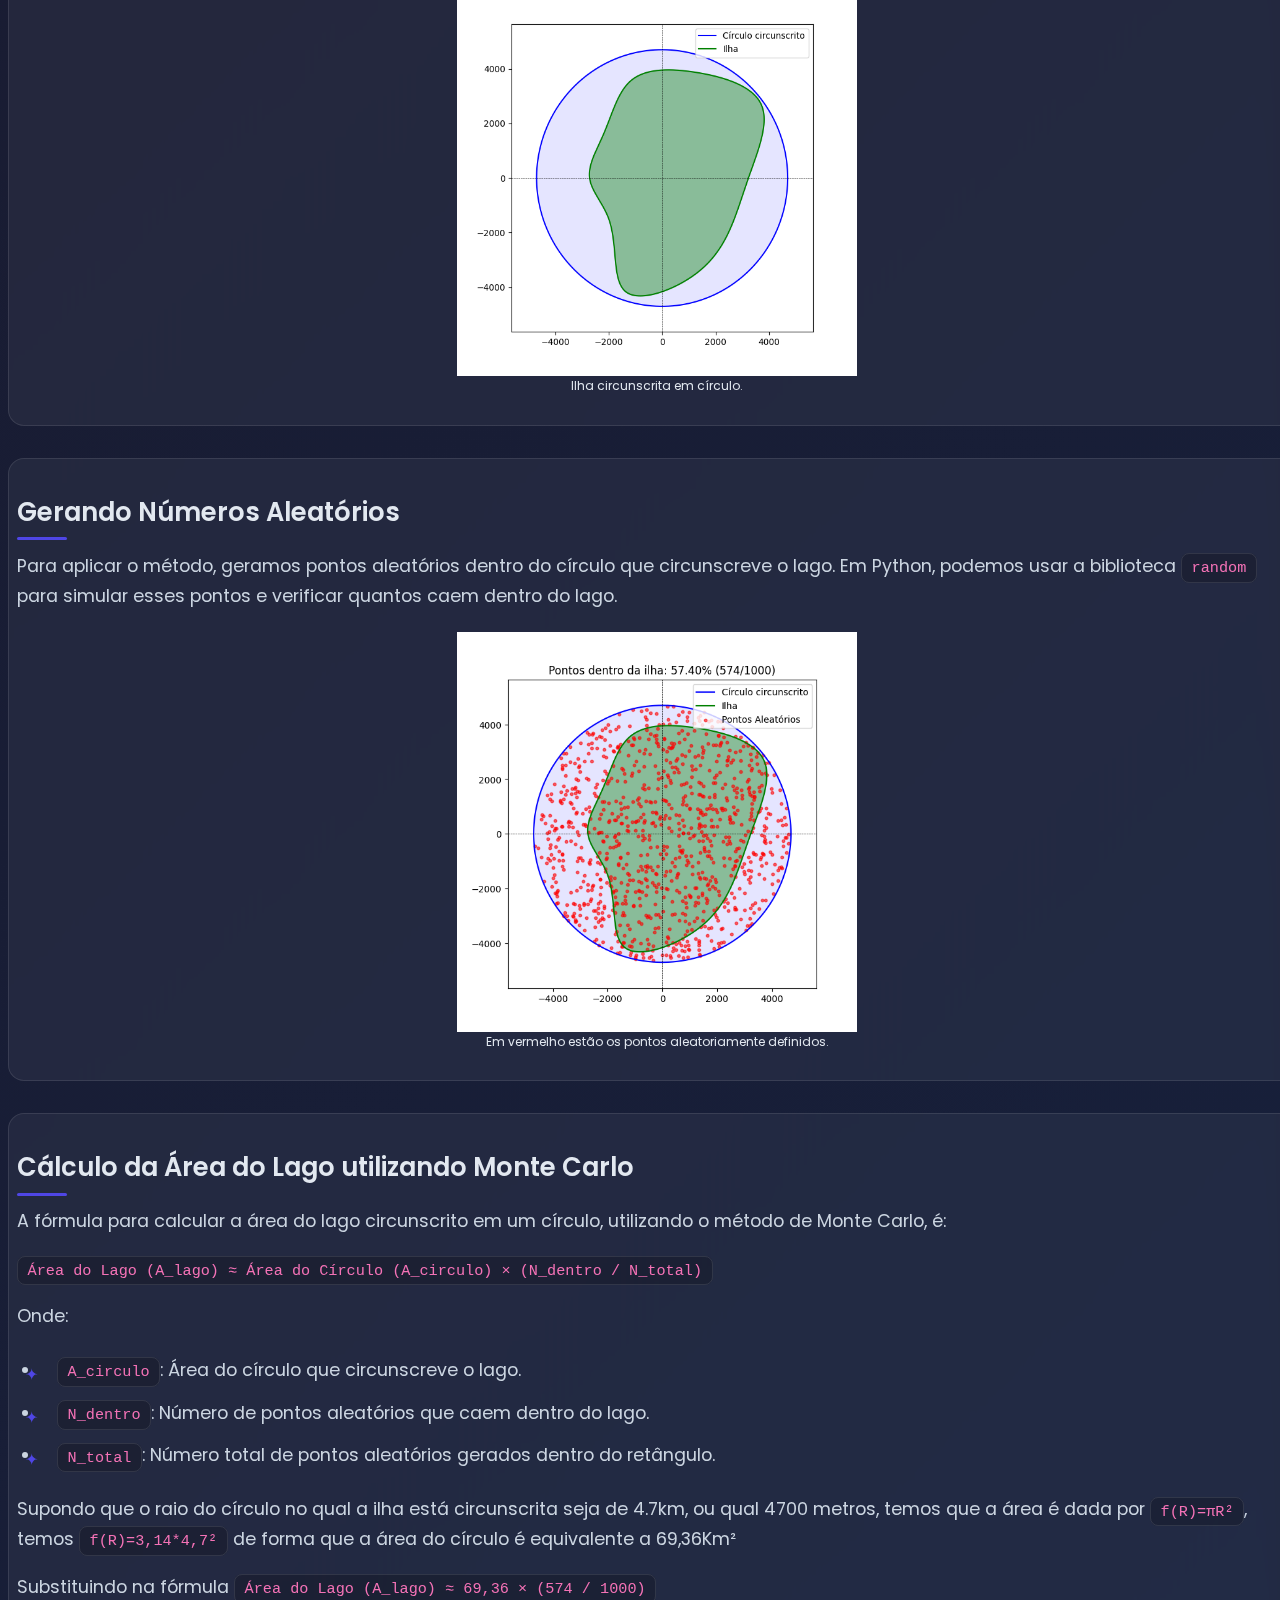
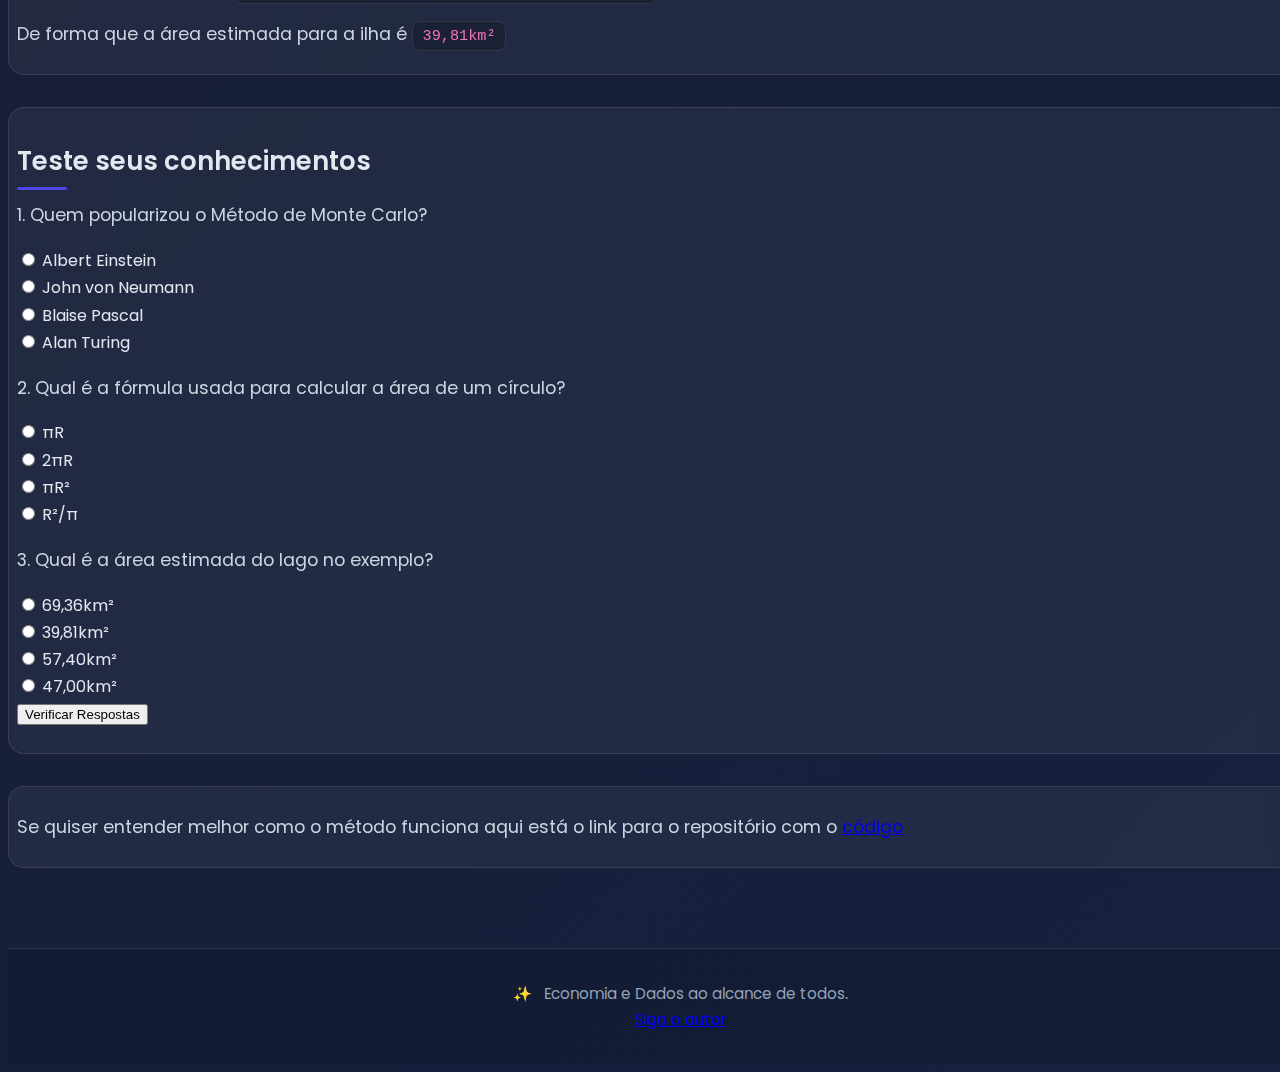
<file: pca.html>
<!DOCTYPE html>
<html lang="en">
<head>
    <meta charset="UTF-8">
    <meta name="viewport" content="width=device-width, initial-scale=1.0">
    <title>Cálculo da Área do Lago</title>
    <link href="https://fonts.googleapis.com/css2?family=Poppins:wght@300;400;600;700&display=swap" rel="stylesheet">
<link rel="stylesheet" href="css.css">
</head>
<body>
<header>

    <div style="display: flex; justify-content: center; margin-top: 1rem;">
        <img src="img/logo/dados.png" width="100" height="100" alt="Logo">
        <div style="position: relative; top: 20px;">Descomplicando Dados</div>
    </div>
</header>
    <div style="position: relative; display: inline-block; z-index: 100;">
        <button class="chapter-btn" onclick="toggleDropdown()">🡾</button>
        <div class="dropdown" id="chapterDropdown">
	 <a href="https://mhsousa.github.io/descomplicandoDados/">Capítulo 1 - Método de Monte Carlo</a>
     	 <a href="https://mhsousa.github.io/descomplicandoDados/pca.html">Capítulo 2 - Principal Components Analisys (PCA)</a>
      	 <a href="https://mhsousa.github.io/descomplicandoDados/markov.html">Capítulo 3 - Cadeias de Markov</a>
      	 <a href="https://mhsousa.github.io/descomplicandoDados/dtree.html">Capítulo 4 - Árvore de Decisão</a>
      	 <a href="https://mhsousa.github.io/descomplicandoDados/log.html">Capítulo 5 - Regressão Logística</a>
        </div>
    </div>


<div class="container">
        <div class="card">
            <h3>O Método de Monte Carlo</h3>
            <p>O método de Monte Carlo foi popularizado pelo matemático John von Neumann durante o período da Segunda Guerra Mundial. Neumann, sendo ele um dos principais nomes da Teoria dos Jogos, pouco tempo depois, publicou o livro <em>Teoria dos Jogos e o Comportamento Econômico</em>.</p>
            <p>O método foi nomeado como uma homenagem ao Cassino Monte Carlo, um complexo de jogos e entretenimento localizado no principado de Mônaco. A escolha do nome buscava destacar a relação do método com a aleatoriedade, refletindo sua natureza probabilística e imprevisível. Essa imprevisibilidade garante a flexibilidade necessária para lidar com elevados graus de incertezas e relações pouco determinísticas.</p>
        </div>
        <div class="card">
            <h4>Exemplo: Cálculo da Área de um Lago</h4>
            <p>Um exemplo clássico de aplicação do método de Monte Carlo é o cálculo da área de um lago com formato irregular. Suponhamos que você foi incumbido da missão de calcular a área de um lago cuja forma é extremamente irregular. Para cumpri-la, você só dispõe de uma longa trena e dos conceitos básicos de geometria analítica. </p>
	<div class="imagecontainer">
		<img src="img/cap1_montecarlo/img1.png" width="400" height="400" alt="Logo">
	        <figcaption>Exemplo de lago de área irregular.</figcaption>
	</div>
            <p>Uma abordagem inicial poderia ser inscrever o lago em uma forma geométrica simples, como um círculo, cuja fórmula do cálculo é amplamente conhecida. No entanto, essa aproximação pode ser muito grosseira. O método de Monte Carlo permite uma estimativa mais precisa.</p>
        </div>
        <div class="card">
            <h4>Representação Geométrica</h4>
            <p>O primeiro passo consiste em representar o lago em um plano cartesiano, onde cada ponto do lago é descrito por coordenadas <code>(x, y)</code>. Isso facilita a geração de pontos aleatórios e a verificação de quais pontos caem dentro do lago.</p>
	<div class="imagecontainer">
		<img src="img/cap1_montecarlo/img2.png" width="400" height="400" alt="Logo">
	        <figcaption>Ilha circunscrita em círculo.</figcaption>
	</div>
        </div>
        <div class="card">
            <h4>Gerando Números Aleatórios</h4>
            <p>Para aplicar o método, geramos pontos aleatórios dentro do círculo que circunscreve o lago. Em Python, podemos usar a biblioteca <code>random</code> para simular esses pontos e verificar quantos caem dentro do lago.</p>
            <div class="imagecontainer">
		<img src="img/cap1_montecarlo/img3.png" width="400" height="400" alt="Logo">
	        <figcaption>Em vermelho estão os pontos aleatoriamente definidos.</figcaption>
		</div>

        </div>
        <div class="card">
            <h4>Cálculo da Área do Lago utilizando Monte Carlo</h4>
            <p>A fórmula para calcular a área do lago circunscrito em um círculo, utilizando o método de Monte Carlo, é:</p>
            <p>
                <code>Área do Lago (A_lago) ≈ Área do Círculo (A_circulo) × (N_dentro / N_total)</code>
            </p>
            <p>Onde:</p>
            <ul>
                <li><code>A_circulo</code>: Área do círculo que circunscreve o lago.</li>
                <li><code>N_dentro</code>: Número de pontos aleatórios que caem dentro do lago.</li>
                <li><code>N_total</code>: Número total de pontos aleatórios gerados dentro do retângulo.</li>
            </ul>
	    	<p>Supondo que o raio do círculo no qual a ilha está circunscrita seja de 4.7km, ou qual 4700 metros, temos que a área é dada por <code>f(R)=πR²</code>, temos <code>f(R)=3,14*4,7²</code> de forma que a área do círculo é equivalente a  69,36Km²</p>
		<p>Substituindo na fórmula <code>Área do Lago (A_lago) ≈ 69,36 × (574 / 1000)</code></p>
		<p>De forma que a área estimada para a ilha é <code>39,81km²</code></p>
        </div>
	        <!-- Quiz Section -->
        <div class="card">
            <h4>Teste seus conhecimentos</h4>
            <form id="quizForm">
                <div>
                    <p style="text-indent:0em;">1. Quem popularizou o Método de Monte Carlo?</p>
                    <label><input type="radio" name="q1" value="a"> Albert Einstein</label><br>
                    <label><input type="radio" name="q1" value="b"> John von Neumann</label><br>
                    <label><input type="radio" name="q1" value="c"> Blaise Pascal</label><br>
                    <label><input type="radio" name="q1" value="d"> Alan Turing</label>
                </div>
                <div>
                    <p style="text-indent:0em;">2. Qual é a fórmula usada para calcular a área de um círculo?</p>
                    <label><input type="radio" name="q2" value="a"> πR</label><br>
                    <label><input type="radio" name="q2" value="b"> 2πR</label><br>
                    <label><input type="radio" name="q2" value="c"> πR²</label><br>
                    <label><input type="radio" name="q2" value="d"> R²/π</label>
                </div>
                <div>
                    <p style="text-indent:0em;">3. Qual é a área estimada do lago no exemplo?</p>
                    <label><input type="radio" name="q3" value="a"> 69,36km²</label><br>
                    <label><input type="radio" name="q3" value="b"> 39,81km²</label><br>
                    <label><input type="radio" name="q3" value="c"> 57,40km²</label><br>
                    <label><input type="radio" name="q3" value="d"> 47,00km²</label>
                </div>
                <button type="button" onclick="checkAnswers()">Verificar Respostas</button>
            </form>
            <p id="quizResult"></p>
        </div>
<div class="card">
     
	<div>
	<p>Se quiser entender melhor como o método funciona aqui está o link para o repositório com o <a href="https://github.com/mhsousa/monteCarlo/tree/main"> código</a></p>
	</div>
        
</div>
    </div>
    <footer>
       Economia e Dados ao alcance de todos.
<div><a href="https://www.linkedin.com/in/mariohenrique97/">Siga o autor</a></div>
    </footer>
</body>
    <script>
       function toggleDropdown() {
    const dropdown = document.getElementById('chapterDropdown');
    dropdown.classList.toggle('active');
}

// Fechar o dropdown ao clicar fora
document.addEventListener('click', function(event) {
    const dropdown = document.getElementById('chapterDropdown');
    const button = document.querySelector('.chapter-btn');
    if (!dropdown.contains(event.target) && !button.contains(event.target)) {
        dropdown.classList.remove('active');
    }
});
 // Função para verificar respostas do quiz
    function checkAnswers() {
        const answers = {
            q1: 'b',
            q2: 'c',
            q3: 'b'
        };

        let score = 0;

        for (let question in answers) {
            const userAnswer = document.querySelector(`input[name="${question}"]:checked`);
            if (userAnswer && userAnswer.value === answers[question]) {
                score++;
            }
        }

        document.getElementById('quizResult').textContent = `Você acertou ${score} de 3 perguntas.`;
    }
    </script>
</html>
</file>
<file: css.css>
<style>
        * {
            box-sizing: border-box;
            margin: 0;
            padding: 0;
        }

        body {
            font-family: 'Poppins', sans-serif;
            background: linear-gradient(135deg, #1a1a2e 0%, #16213e 100%);
            color: #e2e8f0;
            line-height: 1.7;
            min-height: 100vh;
            display: flex;
            width:100vw;
            flex-direction: column;
            overflow-x: hidden;
        }

        header {
            background: linear-gradient(90deg, #4f46e5 0%, #7c3aed 100%);
            padding: 3rem 2rem;
            text-align: center;
            width:100vw;
            overflow: hidden;
        }

        header::before {
            content: '';
            width: 100vw;
            height: 100%;
            background: radial-gradient(circle, rgba(255,255,255,0.2) 0%, transparent 70%);
            opacity: 0.3;
        }

        header div {
            font-size: 2.2rem;
            font-weight: 700;
            letter-spacing: 1px;
            text-shadow: 0 2px 4px rgba(0, 0, 0, 0.3);
        }

        .container {
            width:100vw;
            margin: 3rem auto;
            display: grid;
            gap: 2rem;
        }

        .card {
            background: rgba(255, 255, 255, 0.05);
            width:100vw;
            backdrop-filter: blur(10px);
            border-radius: 16px;
            padding:8px;
            border: 1px solid rgba(255, 255, 255, 0.1);
            transition: transform 0.4s ease, box-shadow 0.4s ease;
        }
        .chapter-btn {
            background: #4f46e5;
            color: #e2e8f0;
            font-family: 'Poppins', sans-serif;
            font-size: 1rem;
            font-weight: 600;
            padding: 0.8rem 1.5rem;
            border: none;
            border-radius: 8px;
            cursor: pointer;
            transition: background 0.3s ease, transform 0.3s ease;
            position: absolute;
            left: 2rem;
            top: 80%;
            transform: translateY(-50%);
        }

        .chapter-btn:hover {
            background: #7c3aed;
            transform: translateY(-50%) scale(1.05);
        }

.dropdown {
    position: absolute;
    top: calc(100% + 10px); /* Posicione logo abaixo do botão */
    left: 0; /* Alinha à esquerda do botão */
    background: rgba(255, 255, 255, 0.1);
    backdrop-filter: blur(10px);
    border: 1px solid rgba(255, 255, 255, 0.1);
    border-radius: 8px;
    width: 200px;
    display: none; /* Padrão: escondido */
    flex-direction: column;
    z-index: 1000; /* Garante que fique acima dos outros elementos */
    box-shadow: 0px 8px 15px rgba(0, 0, 0, 0.2); /* Destaque com sombra */
}

.dropdown.active {
    display: flex; /* Torna visível quando ativado */
}


        .dropdown a {
            color: #cbd5e1;
            text-decoration: none;
            padding: 0.8rem 1rem;
            font-size: 1rem;
            transition: background 0.3s ease, color 0.3s ease;
        }

        .dropdown a:hover {
            background: rgba(79, 70, 229, 0.3);
            color: #4f46e5;
        }

        .card:hover {
            transform: translateY(-10px);
            box-shadow: 0 15px 30px rgba(0, 0, 0, 0.2), 0 0 20px rgba(79, 70, 229, 0.3);
        }

        h3 {
            font-size: 2rem;
            font-weight: 700;
            color: #ffffff;
            margin-bottom: 1.5rem;
            background: linear-gradient(45deg, #4f46e5, #7c3aed);
            -webkit-background-clip: text;
            -webkit-text-fill-color: transparent;
        }

        h4 {
            font-size: 1.6rem;
            font-weight: 600;
            color: #e2e8f0;
            margin: 1.5rem 0 1rem;
            position: relative;
        }

        h4::after {
            content: '';
            width: 50px;
            height: 3px;
            background: #4f46e5;
            position: absolute;
            bottom: -6px;
            left: 0;
            border-radius: 3px;
        }

        p {
            font-size: 1.1rem;
            color: #cbd5e1;
            margin-bottom: 1rem;
        }

        ul, ol {
            margin: 1.5rem 0;
            padding-left: 1.5rem;
        }

        ul li, ol li {
            font-size: 1.1rem;
            color: #cbd5e1;
            margin-bottom: 0.8rem;
            position: relative;
            padding-left: 1rem;
            transition: color 0.3s ease, transform 0.3s ease;
        }

        ul li:hover, ol li:hover {
            color: #4f46e5;
            transform: translateX(5px);
        }

        ul li::before {
            content: '✦';
            color: #4f46e5;
            font-size: 1rem;
            position: absolute;
            left: -1rem;
            top: 0.3rem;
        }

        ol li::before {
            color: #4f46e5;
            font-weight: 600;
        }

        code {
            background: rgba(0, 0, 0, 0.2);
            padding: 0.3rem 0.6rem;
            border-radius: 8px;
            font-family: 'Fira Code', monospace;
            color: #f472b6;
            font-size: 0.95rem;
            border: 1px solid rgba(255, 255, 255, 0.1);
            transition: background 0.3s ease;
        }

        code:hover {
            background: rgba(0, 0, 0, 0.4);
        }

        footer {
            margin-top: 2rem;
            padding: 2rem;
            width:100vw;
            text-align: center;
            color: #94a3b8;
            font-size: 0.95rem;
            background: rgba(0, 0, 0, 0.1);
            border-top: 1px solid rgba(255, 255, 255, 0.1);
        }

        footer::before {
            content: '✨';
            margin-right: 0.5rem;
        }
.imagecontainer {
    display: flex;
    flex-direction: column;
    justify-content: center;
    align-items: center;
    text-align: center;
    margin: 20px auto; /* Alinha horizontalmente no centro */
    font-size: 12px;
    width: 100vw; /* Adiciona largura para alinhar ao centro */
    max-width: 500px; /* Opcional: controla a largura máxima */
}

    </style>
</file>
